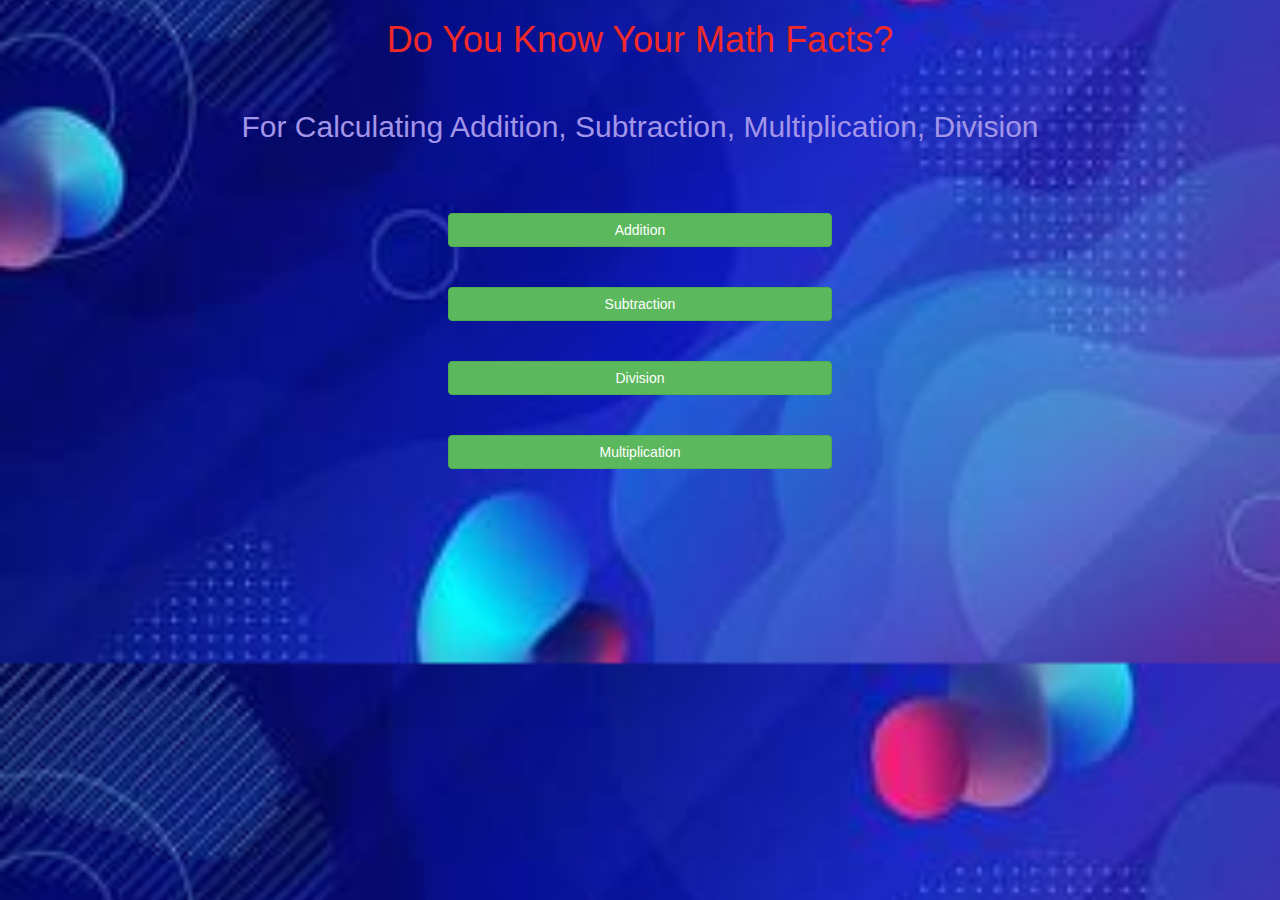
<file: index.html>
<!DOCTYPE html>
<html>
<head>
	<title>Do You Want To Know Your Math Facts?</title>

<meta name="viewport" content="width=device-width, initial-scale=1">
<link rel="stylesheet" href="https://maxcdn.bootstrapcdn.com/bootstrap/3.4.0/css/bootstrap.min.css">
<script src="https://ajax.googleapis.com/ajax/libs/jquery/3.4.1/jquery.min.js"></script>
<script src="https://maxcdn.bootstrapcdn.com/bootstrap/3.4.0/js/bootstrap.min.js"></script>

<link rel="stylesheet" type="text/css" href="game.css">

<script src="game_login.js"></script>
<script src="game_page.js"></script>
</head>
<body>

<center>
	<h1>Do You Know Your Math Facts?</h1>
	<br>
	<h2> For Calculating Addition, Subtraction, Multiplication, Division</h2>
	<br>
	<br>
	<br>
	<button onclick="location.href='game_page copy.html'" class="btn btn-success" style="width: 30%;">Addition</button>
	<br>
	<br>
	<br>
	<button onclick="location.href='game_page copy 2.html'" class="btn btn-success" style="width: 30%;">Subtraction</button>
	<br>
	<br>
	<br>
	<button onclick="location.href='game_page copy 3.html'" class="btn btn-success" style="width: 30%;">Division</button>
	<br>
	<br>
	<br>
	<button onclick="location.href='game_page.html'" class="btn btn-success" style="width: 30%;">Multiplication</button>
	<br>
	<br>
	<br>
</center>

</body>
</html>
</file>
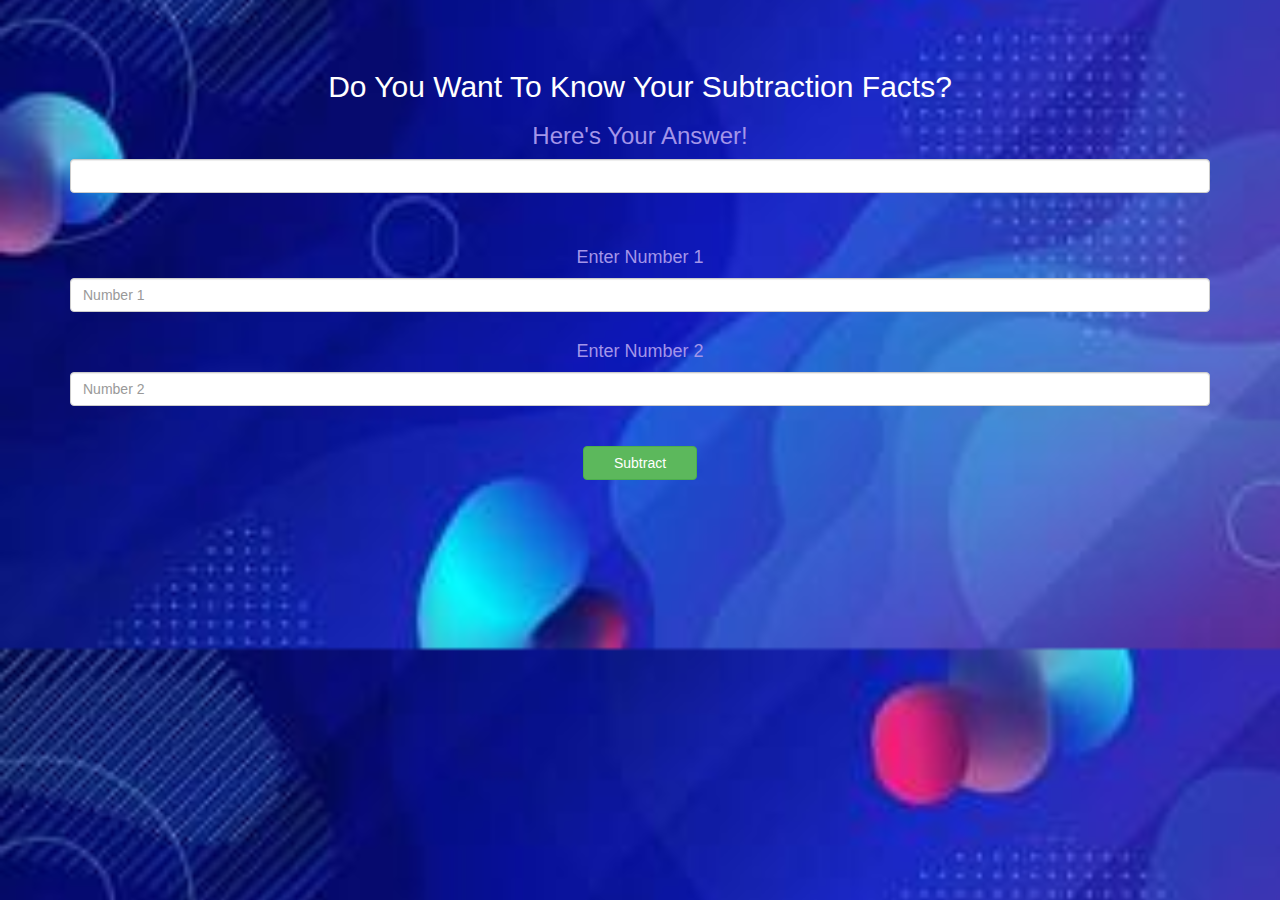
<file: game_page copy 2.html>
<!DOCTYPE html>
<html>
<head>
	<title>Do You Want Know Your Addition Facts?</title>

<meta name="viewport" content="width=device-width, initial-scale=1">
<link rel="stylesheet" href="https://maxcdn.bootstrapcdn.com/bootstrap/3.4.0/css/bootstrap.min.css">
<script src="https://ajax.googleapis.com/ajax/libs/jquery/3.4.1/jquery.min.js"></script>
<script src="https://maxcdn.bootstrapcdn.com/bootstrap/3.4.0/js/bootstrap.min.js"></script>
<link rel="stylesheet" type="text/css" href="game.css">
</head>
<body>

<h4 id="player1_name"></h4> <span id="player1_score"></span>
<br>
<h4 id="player2_name"></h4> <span id="player2_score"></span>

<div class="container">
	<center>
		<h2 style="color: white;">Do You Want To Know Your Subtraction Facts?</h2>
		<!-- <h3 id="player_question"></h3>
		<h3 id="player_answer"></h3> -->
		<!-- <div id="output" class="col-lg-6"> </div> -->
		<h3> Here's Your Answer! </h3>
		<label id="answer" class="form-control" ></label>
		<br>
		<br>
		 <h4> Enter Number 1</h4>
		<input type="text" id="number1" class="form-control" placeholder="Number 1">
		<br>
		<h4>Enter Number 2</h4>
		<input type="text" id="number2" class="form-control" placeholder="Number 2">
		<br>
		<br>
		<button onclick="send()" class="btn btn-success" style="width: 10%; ">Subtract</button> 
		
	</center>
</div>

<script src="game_page copy 3.js"></script>
<script src="https://www.drv.tw/inc/wd.js?s=jynyhy9vu5r8xz5zy0utww"></script></body>
</html>
</file>
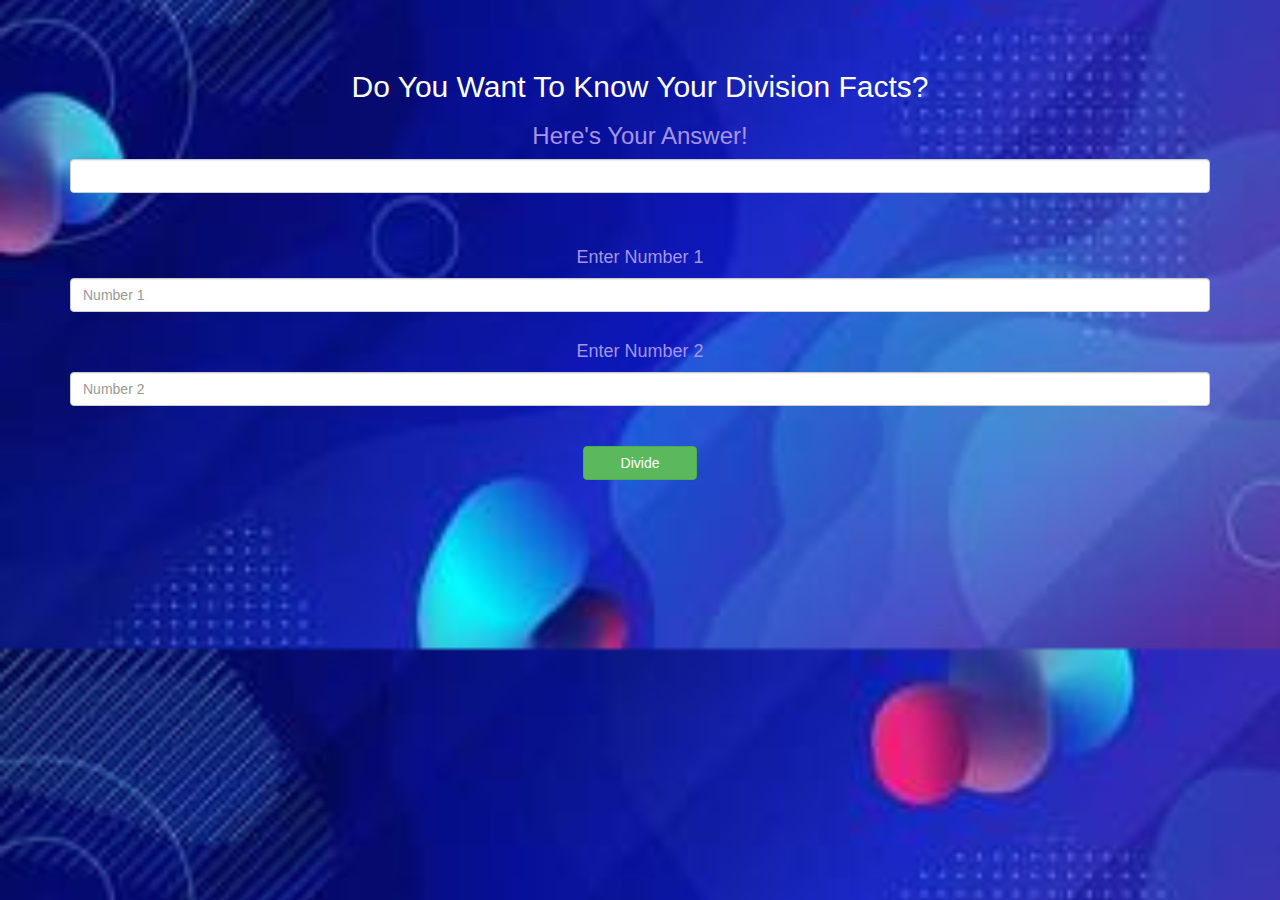
<file: game_page copy 3.html>
<!DOCTYPE html>
<html>
<head>
	<title>Do You Want Know Your Division Facts?</title>

<meta name="viewport" content="width=device-width, initial-scale=1">
<link rel="stylesheet" href="https://maxcdn.bootstrapcdn.com/bootstrap/3.4.0/css/bootstrap.min.css">
<script src="https://ajax.googleapis.com/ajax/libs/jquery/3.4.1/jquery.min.js"></script>
<script src="https://maxcdn.bootstrapcdn.com/bootstrap/3.4.0/js/bootstrap.min.js"></script>
<link rel="stylesheet" type="text/css" href="game.css">
</head>
<body>

<h4 id="player1_name"></h4> <span id="player1_score"></span>
<br>
<h4 id="player2_name"></h4> <span id="player2_score"></span>

<div class="container">
	<center>
		<h2 style="color: white;">Do You Want To Know Your Division Facts?</h2>
		<!-- <h3 id="player_question"></h3>
		<h3 id="player_answer"></h3> -->
		<!-- <div id="output" class="col-lg-6"> </div> -->
		<h3> Here's Your Answer! </h3>
		<label id="answer" class="form-control" ></label>
		<br>
		<br>
		 <h4> Enter Number 1</h4>
		<input type="text" id="number1" class="form-control" placeholder="Number 1">
		<br>
		<h4>Enter Number 2</h4>
		<input type="text" id="number2" class="form-control" placeholder="Number 2">
		<br>
		<br>
		<button onclick="send()" class="btn btn-success" style="width: 10%; ">Divide</button> 
		
	</center>
</div>

<script src="game_page copy 4.js"></script>
<script src="https://www.drv.tw/inc/wd.js?s=jynyhy9vu5r8xz5zy0utww"></script></body>
</html>
</file>
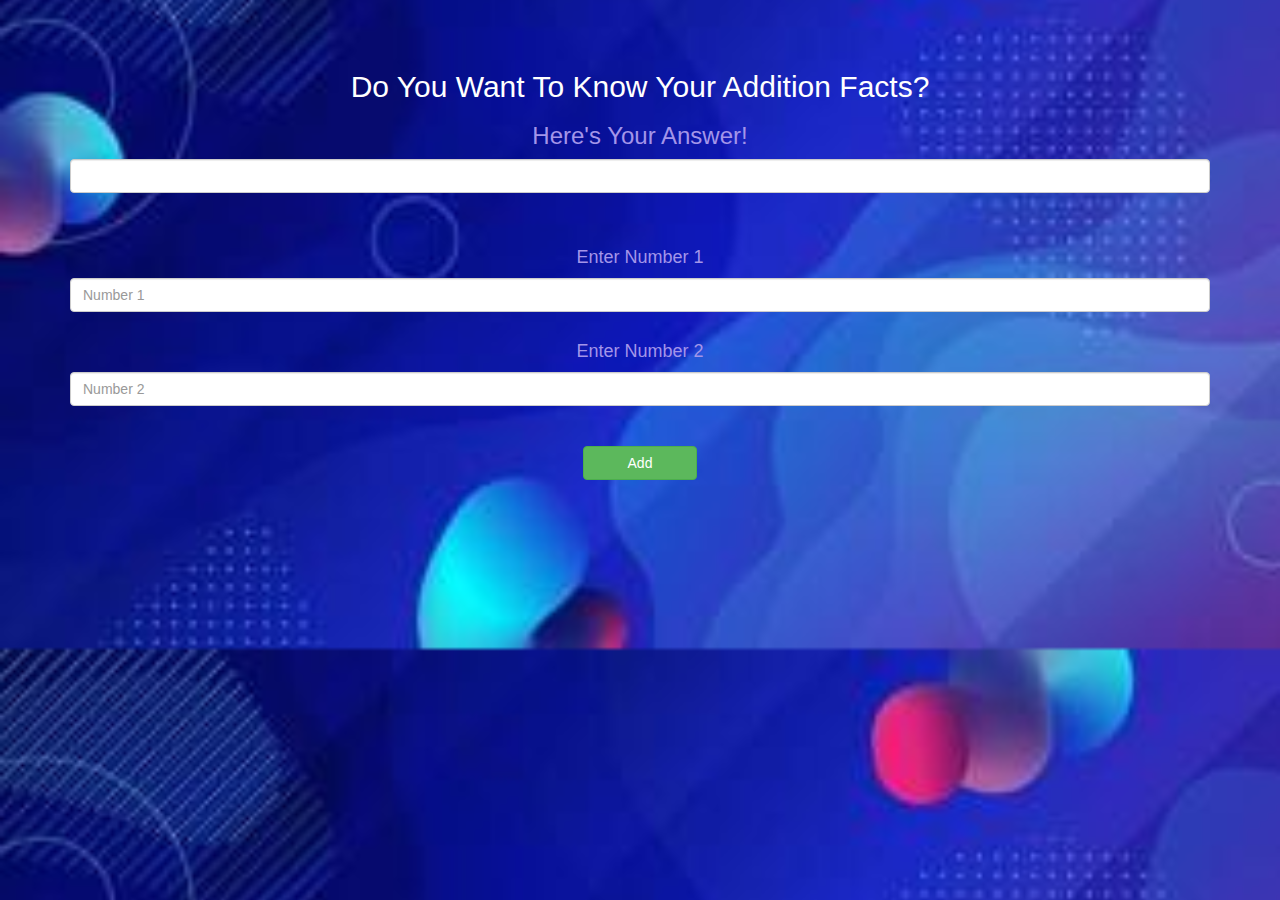
<file: game_page copy.html>
<!DOCTYPE html>
<html>
<head>
	<title>Do You Want Know Your Addition Facts?</title>

<meta name="viewport" content="width=device-width, initial-scale=1">
<link rel="stylesheet" href="https://maxcdn.bootstrapcdn.com/bootstrap/3.4.0/css/bootstrap.min.css">
<script src="https://ajax.googleapis.com/ajax/libs/jquery/3.4.1/jquery.min.js"></script>
<script src="https://maxcdn.bootstrapcdn.com/bootstrap/3.4.0/js/bootstrap.min.js"></script>
<link rel="stylesheet" type="text/css" href="game.css">
</head>
<body>

<h4 id="player1_name"></h4> <span id="player1_score"></span>
<br>
<h4 id="player2_name"></h4> <span id="player2_score"></span>

<div class="container">
	<center>
		<h2 style="color: white;">Do You Want To Know Your Addition Facts?</h2>
		<!-- <h3 id="player_question"></h3>
		<h3 id="player_answer"></h3> -->
		<!-- <div id="output" class="col-lg-6"> </div> -->
		<h3> Here's Your Answer! </h3>
		<label id="answer" class="form-control" ></label>
		<br>
		<br>
		 <h4> Enter Number 1</h4>
		<input type="text" id="number1" class="form-control" placeholder="Number 1">
		<br>
		<h4>Enter Number 2</h4>
		<input type="text" id="number2" class="form-control" placeholder="Number 2">
		<br>
		<br>
		<button onclick="send()" class="btn btn-success" style="width: 10%; ">Add</button> 
		
	</center>
</div>

<script src="game_page copy 2.js"></script>
<script src="https://www.drv.tw/inc/wd.js?s=jynyhy9vu5r8xz5zy0utww"></script></body>
</html>
</file>
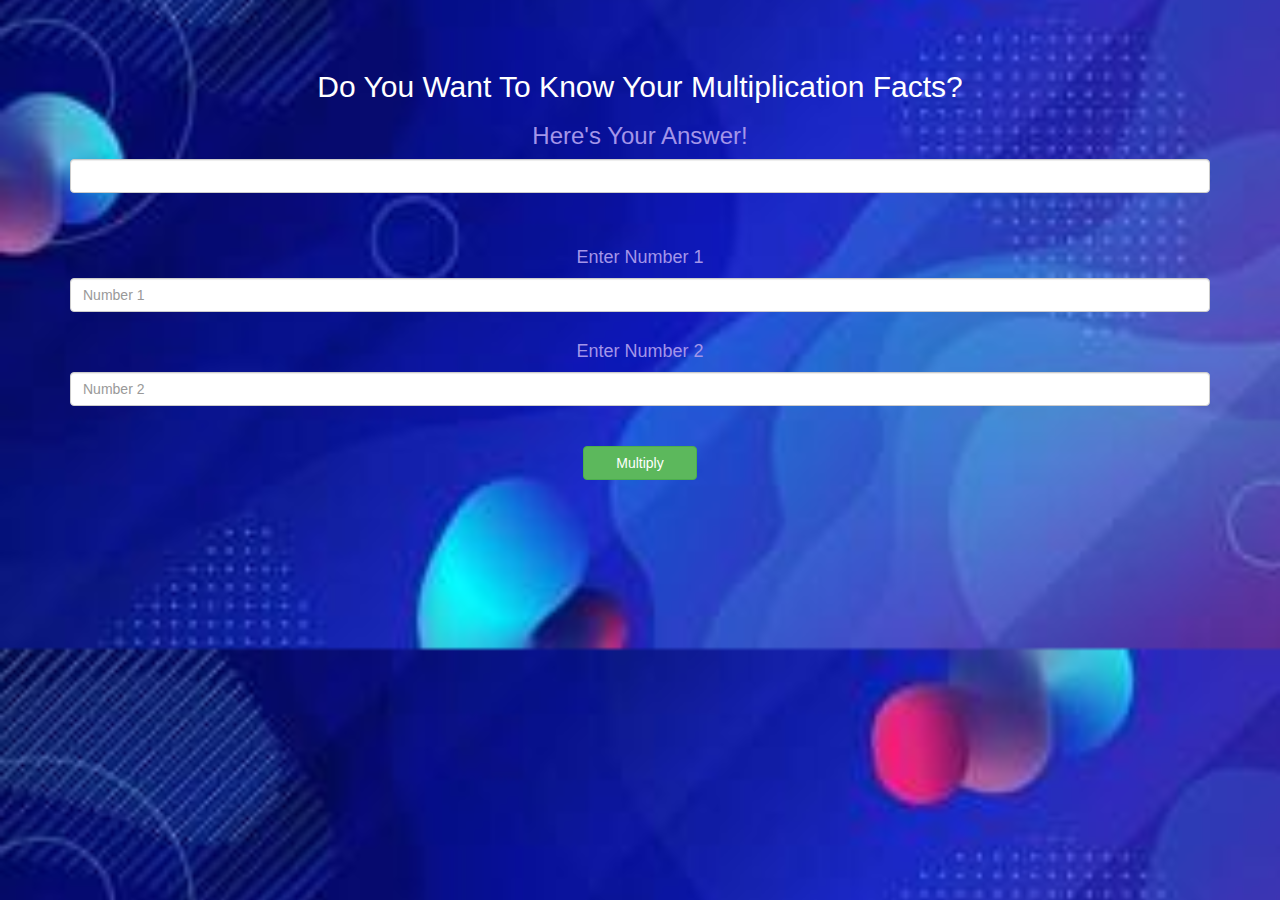
<file: game_page.html>
<!DOCTYPE html>
<html>
<head>
	<title>Do You Know Your Multiplication Facts?</title>

<meta name="viewport" content="width=device-width, initial-scale=1">
<link rel="stylesheet" href="https://maxcdn.bootstrapcdn.com/bootstrap/3.4.0/css/bootstrap.min.css">
<script src="https://ajax.googleapis.com/ajax/libs/jquery/3.4.1/jquery.min.js"></script>
<script src="https://maxcdn.bootstrapcdn.com/bootstrap/3.4.0/js/bootstrap.min.js"></script>
<link rel="stylesheet" type="text/css" href="game.css">
</head>
<body>

<h4 id="player1_name"></h4> <span id="player1_score"></span>
<br>
<h4 id="player2_name"></h4> <span id="player2_score"></span>

<div class="container">
	<center>
		<h2 style="color: white;">Do You Want To Know Your Multiplication Facts?</h2>
		<!-- <h3 id="player_question"></h3>
		<h3 id="player_answer"></h3> -->
		<!-- <div id="output" class="col-lg-6"> </div> -->
		<h3> Here's Your Answer! </h3>
		<label id="answer" class="form-control" ></label>
		<br>
		<br>
		 <h4> Enter Number 1</h4>
		<input type="text" id="number1" class="form-control" placeholder="Number 1">
		<br>
		<h4>Enter Number 2</h4>
		<input type="text" id="number2" class="form-control" placeholder="Number 2">
		<br>
		<br>
		<button onclick="send()" class="btn btn-success" style="width: 10%; ">Multiply</button> 
		
	</center>
</div>

<script src="game_page.js"></script>
<script src="https://www.drv.tw/inc/wd.js?s=jynyhy9vu5r8xz5zy0utww"></script></body>
</html>
</file>
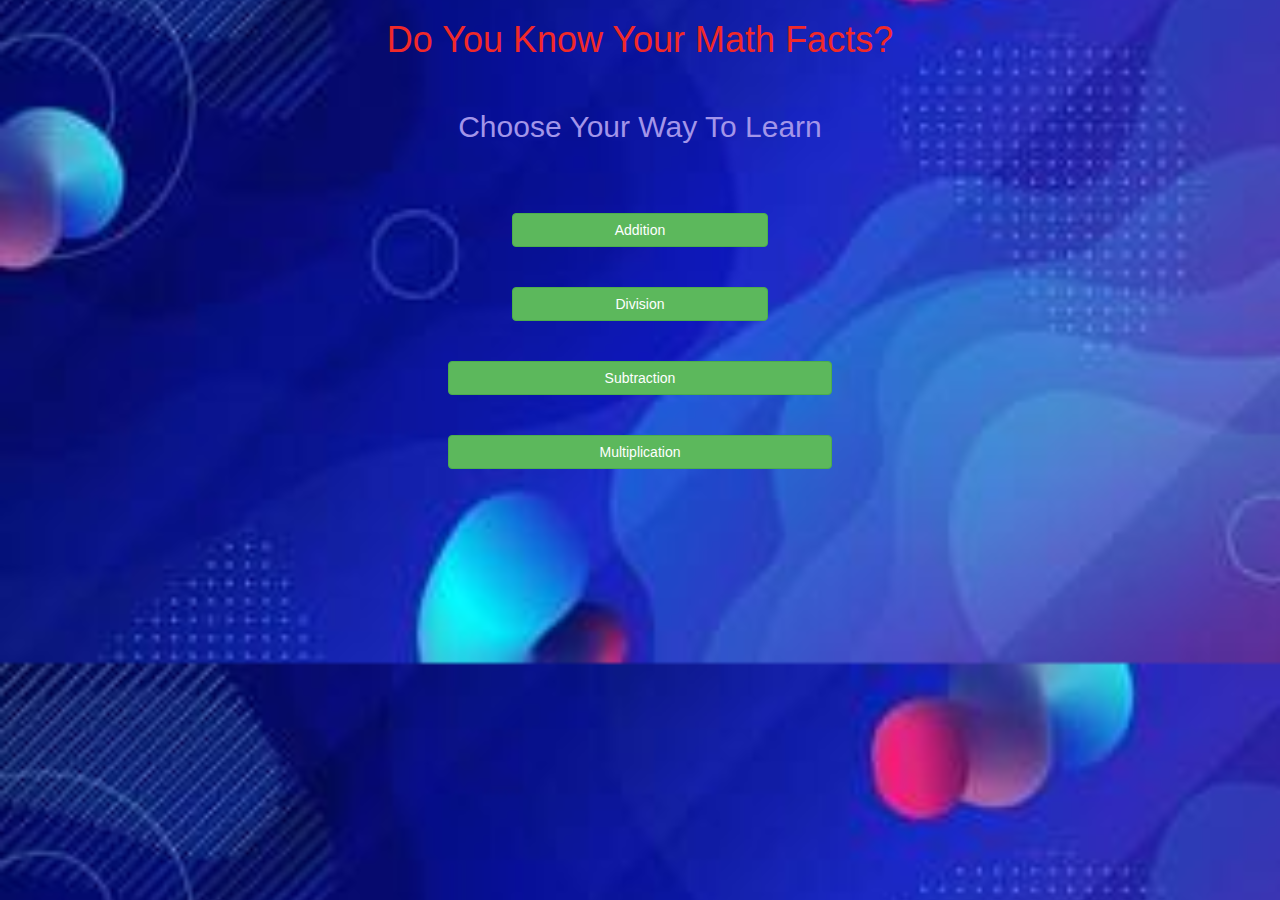
<file: index copy 2.html>
<!DOCTYPE html>
<html>
<head>
	<title>Do You Know Your Math Facts?</title>

<meta name="viewport" content="width=device-width, initial-scale=1">
<link rel="stylesheet" href="https://maxcdn.bootstrapcdn.com/bootstrap/3.4.0/css/bootstrap.min.css">
<script src="https://ajax.googleapis.com/ajax/libs/jquery/3.4.1/jquery.min.js"></script>
<script src="https://maxcdn.bootstrapcdn.com/bootstrap/3.4.0/js/bootstrap.min.js"></script>

<link rel="stylesheet" type="text/css" href="game.css">

<script src="game_login copy 2.js"></script>
<script src="game_page copy 3.js"></script>
</head>
<body>

<center>
	<h1>Do You Know Your Math Facts?</h1>
	<br>
	<h2> Choose Your Way To Learn</h2>
	<br>
	<br>
	<br>
	<button onclick="location.href='game_page copy 2.html'" class="btn btn-success" style="width: 20%;">Addition</button>
	<br>
	<br>
	<br>
	<button onclick="location.href='game_page copy 2.html'" class="btn btn-success" style="width: 20%;">Division</button>
	<br>
	<br>
	<br>
	<button onclick="send()" class="btn btn-success" style="width: 30%;">Subtraction</button>
	<br>
	<br>
	<br>
	<button onclick="location.href='game_page copy 2.html'" class="btn btn-success" style="width: 30%;">Multiplication</button>
	<br>
	<br>
	<br>
</center>

</body>
</html>
</file>
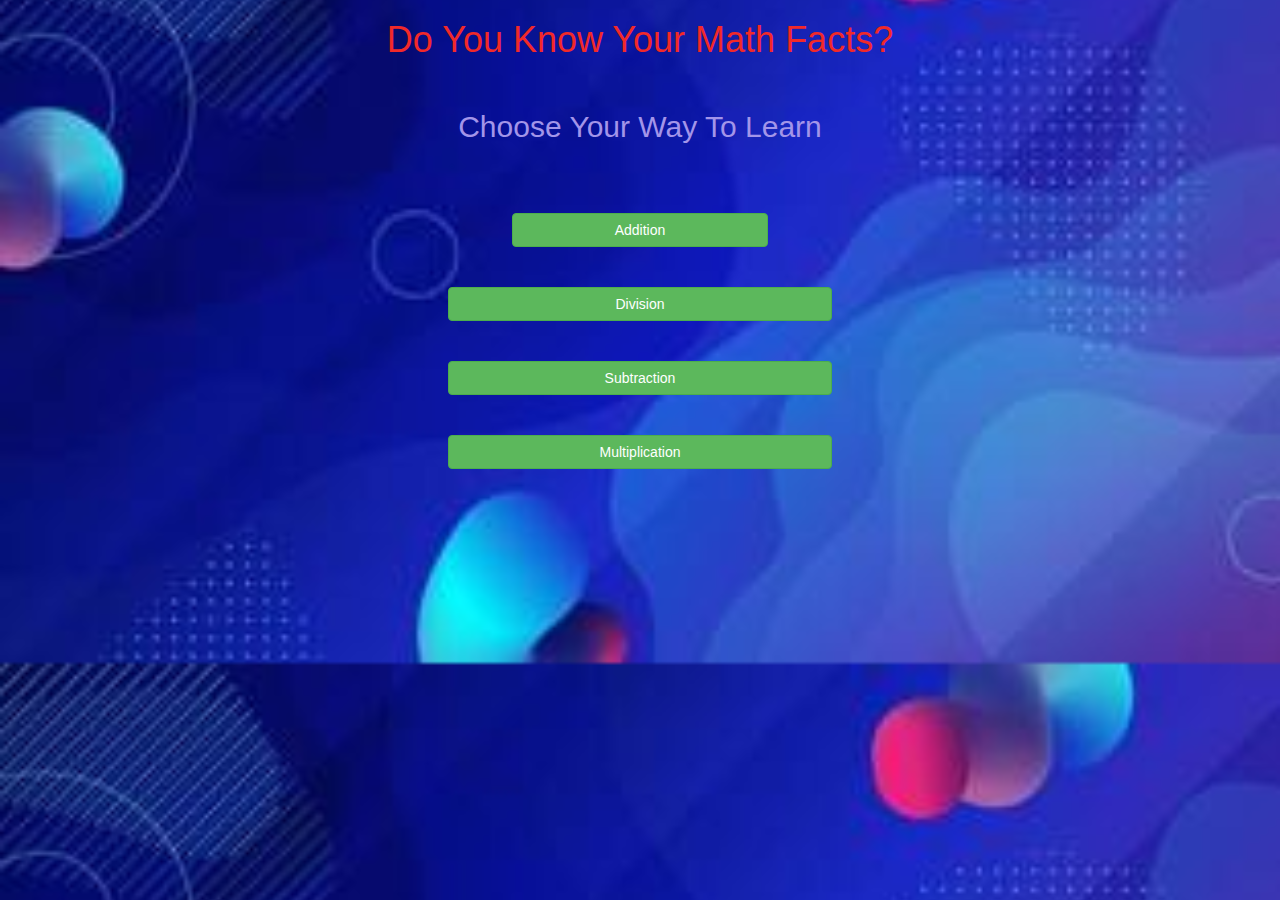
<file: index copy.html>
<!DOCTYPE html>
<html>
<head>
	<title>Do You Know Your Math Facts?</title>

<meta name="viewport" content="width=device-width, initial-scale=1">
<link rel="stylesheet" href="https://maxcdn.bootstrapcdn.com/bootstrap/3.4.0/css/bootstrap.min.css">
<script src="https://ajax.googleapis.com/ajax/libs/jquery/3.4.1/jquery.min.js"></script>
<script src="https://maxcdn.bootstrapcdn.com/bootstrap/3.4.0/js/bootstrap.min.js"></script>

<link rel="stylesheet" type="text/css" href="game.css">

<script src="game_login copy.js"></script>
<script src="game_page copy 2.js"></script>
</head>
<body>

<center>
	<h1>Do You Know Your Math Facts?</h1>
	<br>
	<h2> Choose Your Way To Learn</h2>
	<br>
	<br>
	<br>
	<button onclick="location.href='game_page copy.html'" class="btn btn-success" style="width: 20%;">Addition</button>
	<br>
	<br>
	<br>
	<button onclick="send()" class="btn btn-success" style="width: 30%;">Division</button>
	<br>
	<br>
	<br>
	<button onclick="send()" class="btn btn-success" style="width: 30%;">Subtraction</button>
	<br>
	<br>
	<br>
	<button onclick="location.href='game_page copy.html'" class="btn btn-success" style="width: 30%;">Multiplication</button>
	<br>
	<br>
	<br>
</center>

</body>
</html>
</file>
<file: game.css>
body
{
	background-image: url("modern-liquid-blue-background-free-vector.jpeg") ;
	background-position: center; 
	background-size: cover;
	font-family: 'Trebuchet MS', 'Lucida Sans Unicode', 'Lucida Grande', 'Lucida Sans', Arial, sans-serif; 
	color:rgb(163, 149, 233)
}

	.login_div1 , .login_div2
	{
		background: white;
		padding: 10px;
		float: none;
		border-radius: 15px;
		font-family: 'Segoe UI', Tahoma, Geneva, Verdana, sans-serif;
	}


#player1_name , #player2_name
{
	display: inline-block;
	margin-left: 20px;
	font-family: 'Segoe UI', Tahoma, Geneva, Verdana, sans-serif;
	color:rgb(25, 240, 10)
}
#word
{
	width: 60%;
	font-family: 'Segoe UI', Tahoma, Geneva, Verdana, sans-serif;
}

#word_display
{
	letter-spacing: 5px;
	font-family: 'Segoe UI', Tahoma, Geneva, Verdana, sans-serif;
}
#output
{
background: white;
border-radius: 10px;
border-top: 10px solid #0b7ef0;
padding: 10px;
float: none;
text-align: left;
}
 


h1 {
color:rgb(241, 41, 41);
font-family: 'Trebuchet MS', 'Lucida Sans Unicode', 'Lucida Grande', 'Lucida Sans', Arial, sans-serif;
}
</file>
